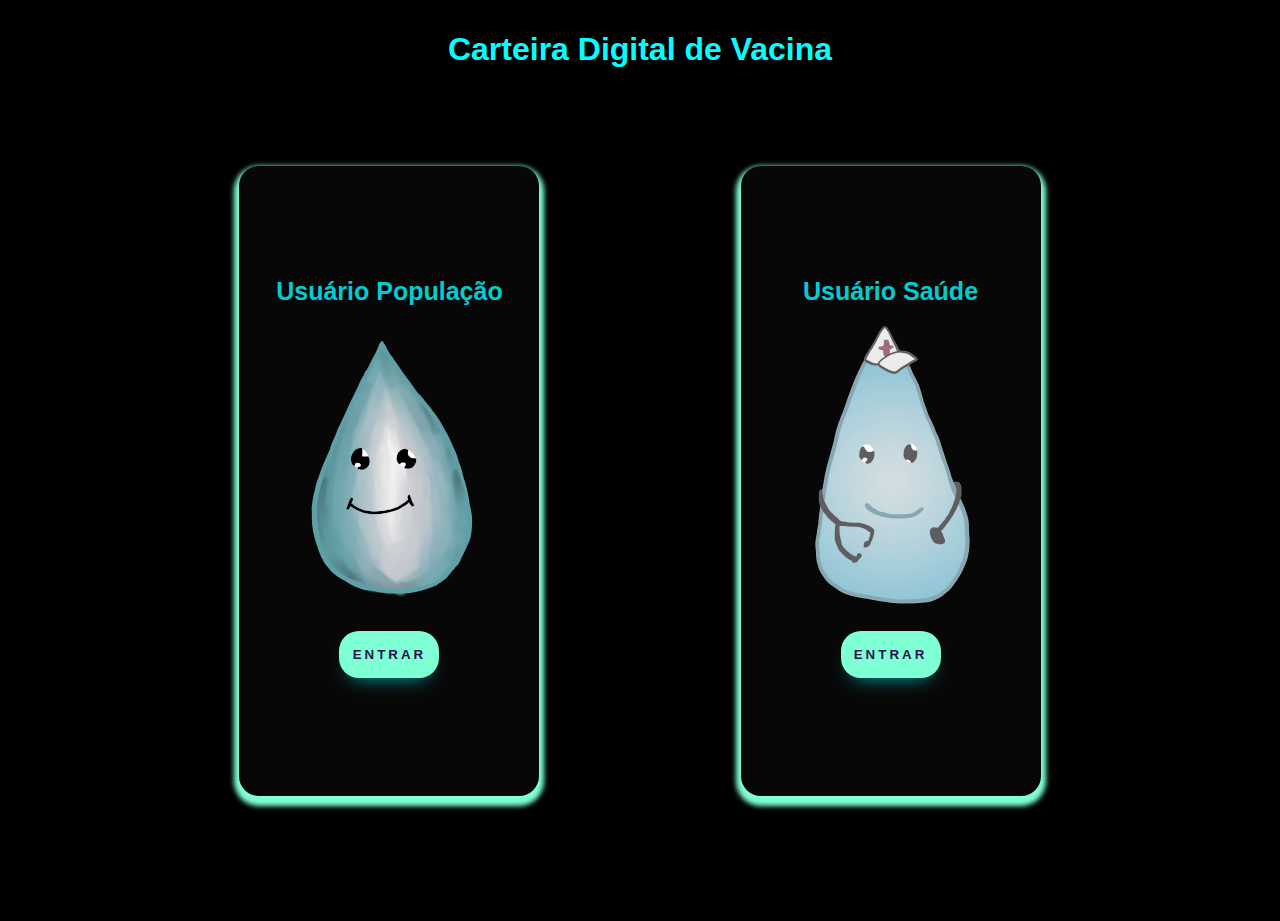
<file: app/templates/index.html>
<!DOCTYPE html>
<html lang="pt-br">
<head>
    <meta charset="UTF-8">
    <meta http-equiv="X-UA-Compatible" content="IE=edge">
    <meta name="viewport" content="width=device-width, initial-scale=1.0">
    <link rel="shortcut icon" href="favicon.ico" type="image/x-icon">
    <title>C.D.V.</title>
    <link rel="stylesheet" href="Estilos/style.css">
</head>
<body>
    <div class="header">
        <h1>Carteira Digital de Vacina</h1>
    </div>
    <div class="main-inicio" >   
        <div class="left-usuario">
            <h1>Usuário População</h1>
            <img src="zeGotinhaP.png" alt="zé gotinha população" > 
            <div>
                <a href="login.html"><button>Entrar</button></a>
            </div>
        </div>
        <div class="rigth-inicio">
            <h1>Usuário Saúde</h1>
            <img src="zeGotinhaS.png" alt="zé gotinha saúde" > 
            <div>
                <a href="PagConstrucao.html"><button>Entrar</button></a>
            </div>
        </div>
    </div>
    
</body>
</html>
</file>
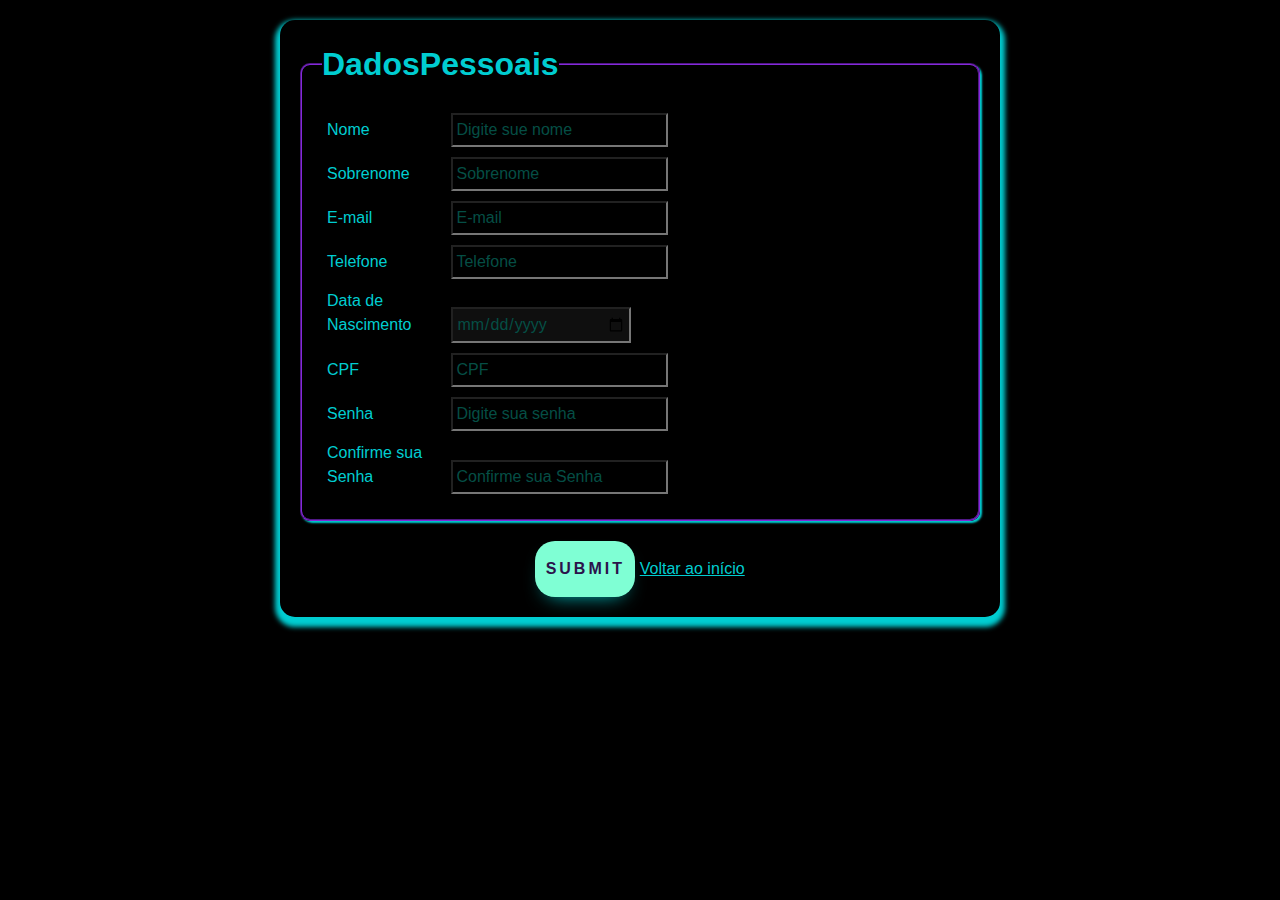
<file: app/templates/cadastro.html>
<!DOCTYPE html>
<html lang="pt-br">
<head>
    <meta charset="UTF-8">
    <meta http-equiv="X-UA-Compatible" content="IE=edge">
    <meta name="viewport" content="width=device-width, initial-scale=1.0">
    <link rel="shortcut icon" href="favicon.ico" type="image/x-icon">
    <link rel="stylesheet" href="Estilos/cadastro.css">
    <title>Cadastro</title>
</head>
<body>
    <div class="content">
        <form action="">
            <fieldset>
                <legend>DadosPessoais</legend>
                <div class="line">
                    <label for="nome">Nome</label>
                    <input type="text" id="nome" name="nome" placeholder="Digite sue nome" autocomplete="off" required>
                </div>

                <div class="line">
                    <label for="sobrenome">Sobrenome</label>
                    <input type="text" id="sobrenome" name="sobrenome" placeholder="Sobrenome" autocomplete="off" required>
                </div>

                <div class="line">
                    <label for="email">E-mail</label>
                    <input type="email" id="email" name="email" placeholder="E-mail" autocomplete="off" required>
                </div>

                <div class="line">
                    <label for="telefone">
                        Telefone
                    </label>
                    <input type="number" id="telefone" name="telefone" placeholder="Telefone" class="input-user" required> 
                </div>

                <div class="line">
                    <label for="dtnasc">Data de Nascimento</label>
                    <input type="date" id="dtnasc" name="dtnasc">
                </div>

                <div class="line">
                    <label for="CPF">CPF</label>
                    <input type="number" id="cpf" name="cpf" placeholder="CPF">
                </div>

                <div class="line">
                    <label for="senha">Senha</label>
                    <input type="password" id="Senha"  placeholder="Digite sua senha">
                </div>

                <div class="line">
                    <label for="confirmSenha">Confirme sua Senha</label>
                    <input type="password" id="confirmSenha" placeholder="Confirme sua Senha">
                </div>
            </fieldset>
            <div class="button">
                <input type="submit">
                <a href="index.html">Voltar ao início</a>
            </div>
        </form>
    </div>
   
</body>
</html>
</file>
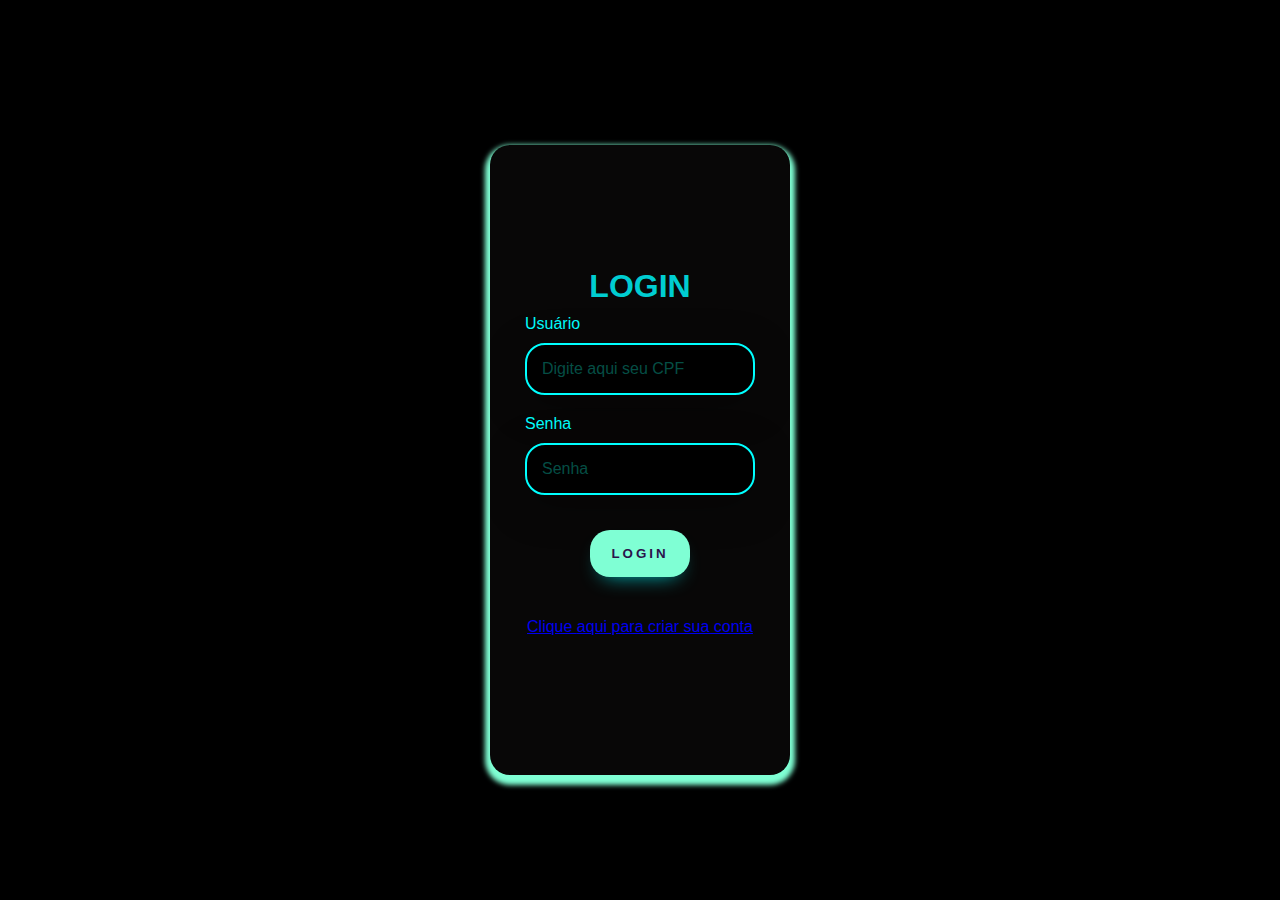
<file: app/templates/login.html>
<!DOCTYPE html>
<html lang="en">
<head>
    <meta charset="UTF-8">
    <meta http-equiv="X-UA-Compatible" content="IE=edge">
    <meta name="viewport" content="width=device-width, initial-scale=1.0">
    <link rel="shortcut icon" href="favicon.ico" type="image/x-icon">
    <title>Login</title>
    <link rel="stylesheet" href="Estilos/style.css">
</head>
<body>
    <div class="main-login">
        <div class="card-login">
            <h1>LOGIN</h1>
            <div class="textfield">
                <label for="usuario">Usuário</label>
                <input type="text" name="usuario" placeholder="Digite aqui seu CPF">
            </div>
            <div class="textfield">
                <label for="senha">Senha</label>
                <input type="password" name="senha" placeholder="Senha">
            </div>
            <a href="vacinas.html"><button>Login</button>
            <p>
                Clique <a href="cadastro.html">aqui para criar sua conta</a>
            </p>
        </div>
        
    </div>
    
</body>
</html>
</file>
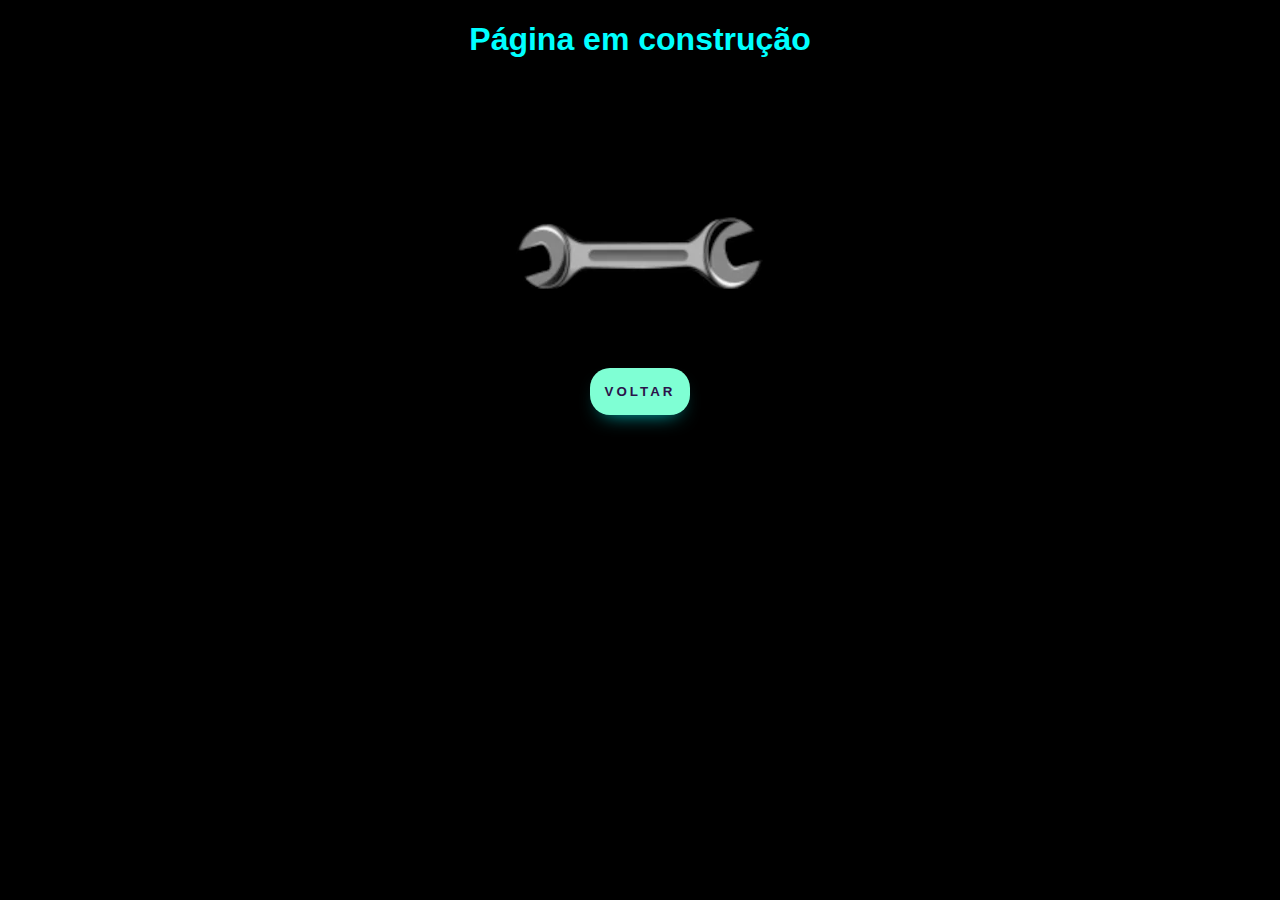
<file: app/templates/PagConstrucao.html>
<!DOCTYPE html>
<html lang="en">
<head>
    <meta charset="UTF-8">
    <meta http-equiv="X-UA-Compatible" content="IE=edge">
    <meta name="viewport" content="width=device-width, initial-scale=1.0">
    <link rel="shortcut icon" href="favicon.ico" type="image/x-icon">
    <title>Usuário saúde</title>
    <link rel="stylesheet" href="Estilos/style.css">
</head>
<body>
    <div class="construção">
    <h1>Página em construção</h1>
    <div class="image"><img src="ferramenta2.webp" alt="construção">
    </div>
    </div>   
    <div class="button"><a href="index.html"><button>VOLTAR</button></a></div>
    
    
</body>
</html>
</file>
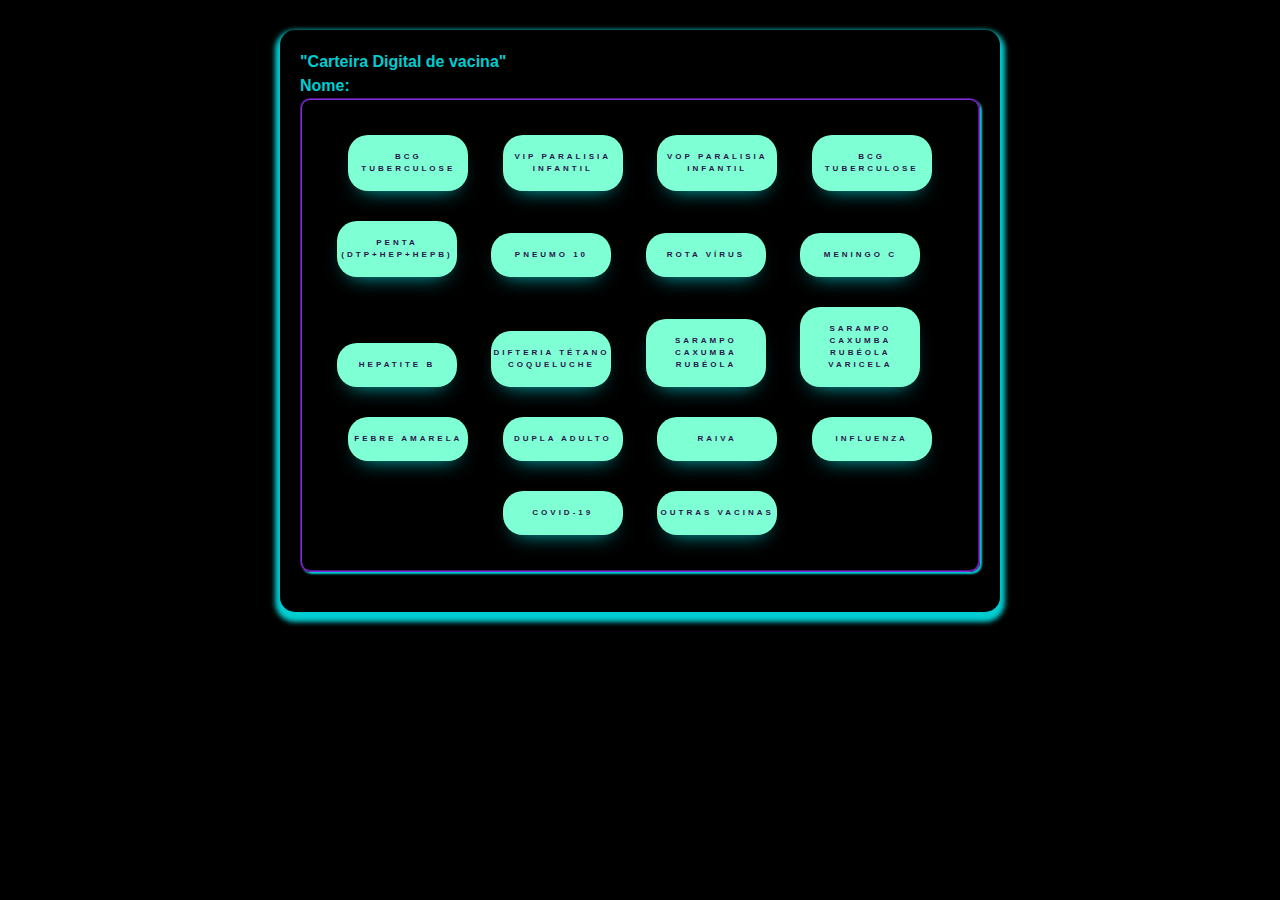
<file: app/templates/vacinas.html>
<!DOCTYPE html>
<html lang="pt-br">
<head>
    <meta charset="UTF-8">
    <meta http-equiv="X-UA-Compatible" content="IE=edge">
    <meta name="viewport" content="width=device-width, initial-scale=1.0">
    <link rel="shortcut icon" href="favicon.ico" type="image/x-icon">
    <title>Vacinas</title>
    <link rel="stylesheet" href="Estilos/vacinas.css">
</head>
<body>
    <div class="content">
    <form action="">
        <h1>"Carteira Digital de vacina"<br>Nome:</h1>
        <fieldset> 
            <div class="button"> 
                <a href="PagConstrucao.html"><button>BCG Tuberculose</button></a>
                <a href="PagConstrucao.html"><button>VIP Paralisia Infantil</button></a>
                <a href="PagConstrucao.html"><button>VOP Paralisia Infantil</button></a>
                <a href="PagConstrucao.html"><button>BCG Tuberculose</button></a>
            </div>

            <div class="button_2"> 
                <a href="PagConstrucao.html"><button>Penta (DTP+Hep+HepB)</button></a>
                <a href="PagConstrucao.html"><button>Pneumo 10</button></a>
                <a href="PagConstrucao.html"><button>Rota vírus</button></a>
                <a href="PagConstrucao.html"><button>Meningo C</button></a>
            </div>

            <div class="button_3"> 
                <a href="PagConstrucao.html"><button>Hepatite B</button></a>
                <a href="PagConstrucao.html"><button>Difteria Tétano Coqueluche</button></a>
                <a href="PagConstrucao.html"><button>Sarampo Caxumba Rubéola</button></a>
                <a href="PagConstrucao.html"><button>Sarampo Caxumba Rubéola Varicela</button></a>
            </div>

            <div class="button"> 
                <a href="PagConstrucao.html"><button>Febre Amarela</button></a>
                <a href="PagConstrucao.html"><button>Dupla Adulto</button></a>
                <a href="PagConstrucao.html"><button>Raiva</button></a>
                <a href="PagConstrucao.html"><button>Influenza</button></a>
            </div>

            <div class="button"> 
                <a href="PagConstrucao.html"><button>Covid-19</button></a>
                <a href="PagConstrucao.html"><button>Outras Vacinas</button></a>
            </div>
        </a>
        </fieldset> 
    </form>     
    </div>
</body>
</html>
</file>
<file: app/templates/Estilos/style.css>
@charset "UTF-8";

body{
    margin: 0%;
    padding: 0;
    font-family: 'Noto Sans', sans-serif;
    background-color: #000000;
}

body * {
    box-sizing: border-box;
}

.header {
    width: 100%;
    height: 0;
}

.header > h1 {
    width: 100%;
    padding: 10px;
    text-align: center;
    background-color: #000000;
    color: #00ffff;
   
}

.main-inicio, .main-login {
    width: 100vw;
    height: 100vh;
    background-color: #000000;
    display: flex;
    justify-content: center;
    align-items: center;

}


.left-usuario, .card-login, .rigth-inicio {
    width: 300px;
    display: flex;
    height: 70vh;
    display: flex;
    justify-content: center;
    text-align: center;
    align-items: center;
    flex-direction: column;
    padding: 30px 35px;
    background: #080707;
    border-radius: 20px;
    box-shadow: 0px 5px 5px 5px #7fffd4;
    margin: 20px auto 0 auto; 
}

.left-usuario{
    margin-right: -3vw;
}

.left-usuario > h1 , .rigth-inicio > h1{
    font-size: 25px;
    color: #00cdd1;
}

.card-login > h1 {
    font-weight: 800;
    color: #00cdd1;
    margin: 0;

}

.textfield{
    width: 100%;
    display: flex;
    flex-direction: column;
    align-items: flex-start;
    justify-content: center;
    margin: 10px 0px;
}

.textfield > input{
    width: 100%;
    border: none;
    border-radius: 10px;
    padding: 15px;
    background: #000000;
    border: 2px solid #00ffff;
    border-radius: 20px;
    color: #f0ffffde;
    font-size: 12pt;
    box-shadow: 0px 10px 40px #00000056;
    outline: none;
    box-sizing: border-box;
}

.textfield > label {
    color: #00ffff;
    margin-bottom: 10px;
}

.textfield > input::placeholder{
    color: rgb(5, 78, 69);
}

button {
    background: #7fffd4;
    width: 100px;
    padding: 16px 0px;
    margin: 25px;
    border: none;
    border-radius: 20px;
    outline: none;
    text-transform: uppercase;
    font-weight: 800;
    letter-spacing: 3px;
    color: #2b134b;
    cursor: pointer;
    box-shadow: 0px 10px 20px -12px #00cdd1;
    text-align: center;
}

.construção {
    background-color: #000000;
}

.construção > h1, .image, .button {
    color: #00ffff;
    text-align: center;
    height: 150px;
}

img{
	max-width:100%;
	height:auto;
}

/*Layuot responsivo para telas maiores*/
@media only screen and (max-width: 950px){
    .left-login, .rigth-inicio {
        width: 40%;
    }
    
}

/*Layuot responsivo para telas menores*/
@media only screen and (max-width: 400px){
    .header[h1]{
        display: none;
    }

    .main-inicio {
        flex-direction: column;
        width: 50%;
    }

    .left-usuario {
        width: 40%;
    }

    .rigth-inicio {
        width: 50%;
    }

    .left-usuario, .rigth-inicio > h1 {
        display: none;
    }


    .left-usuario{
        width: 50%;
        height: auto;
    }

    .rigth-inicio {
        width: 50%;
        height: auto;
    }

    .left-login-image, .rigth-inicio-image {
        width: 50%;
        height: auto;
    }

}
</file>
<file: app/templates/Estilos/cadastro.css>
@charset "UTF-8";

*{
    margin: 0;
    padding: 0;
    box-sizing: border-box;
    font-family: 'Noto Sans', sans-serif;
    font-size: 100%;
    color: #00cdd1;
    line-height: 1.5;
    background-color: black;
}

.content {
    background-color: black;
    width: 720px;
    padding: 20px;
    margin: 20px auto auto;
    box-shadow: 0px 5px 5px 5px;
    border-radius: 15px;
}

.line {
    padding: 5px;
}

fieldset {
    border-radius: 10px;
    padding: 20px;
    margin-bottom: 20px;
    border-color: rgb(132, 41, 218);
    box-shadow: 2px 2px 2px #00cdd1;
}

label {
    display: inline-block;
    width: 120px;
}

input {
    padding: 3px;
    color: rgb(5, 78, 69);
}

input[id="dtnasc"]{
    width: 180px;
    background-color: rgb(15, 15, 15);

}

legend {
    font-size: 2rem;
    font-weight: bold;
    font-family: Verdana, Geneva, Tahoma, sans-serif;
}

::placeholder {
    color: rgb(5, 78, 69);
    cursor: pointer;
}

.button {
    text-align: center;
    cursor: pointer;
}

input[type="submit"]{
    background: #7fffd4;
    width: 100px;
    padding: 16px 0px;
    margin: 0;
    border: none;
    border-radius: 20px;
    outline: none;
    text-transform: uppercase;
    font-weight: 800;
    letter-spacing: 3px;
    color: #2b134b;
    cursor: pointer;
    box-shadow: 0px 10px 20px -12px #00cdd1;
    text-align: center;
}

a {
    text-align: right;
}
</file>
<file: app/templates/Estilos/vacinas.css>
@charset "UTF-8";

*{
    margin: 0;
    padding: 0;
    box-sizing: border-box;
    font-family: 'Noto Sans', sans-serif;
    font-size: 100%;
    color: #00cdd1;
    line-height: 1.5;
    background-color: black;
}

.content {
    background-color: black;
    width: 720px;
    padding: 20px;
    margin: 30px auto auto;
    box-shadow: 0px 5px 5px 5px;
    border-radius: 15px;
}

fieldset {
    border-radius: 10px;
    padding: 20px;
    margin-bottom: 20px;
    border-color: rgb(132, 41, 218);
    box-shadow: 2px 2px 2px #00cdd1;
}

.button {
    text-align: center;
    cursor: pointer;
}

button {
    background: #7fffd4;
    font-size: 6pt;
    width: 120px;
    padding: 16px 0px;
    margin: 15px;
    border: none;
    border-radius: 20px;
    outline: none;
    text-transform: uppercase;
    font-weight: 800;
    letter-spacing: 3px;
    color: #2b134b;
    cursor: pointer;
    box-shadow: 0px 10px 20px -12px #00cdd1;
    text-align: center;
}
</file>
